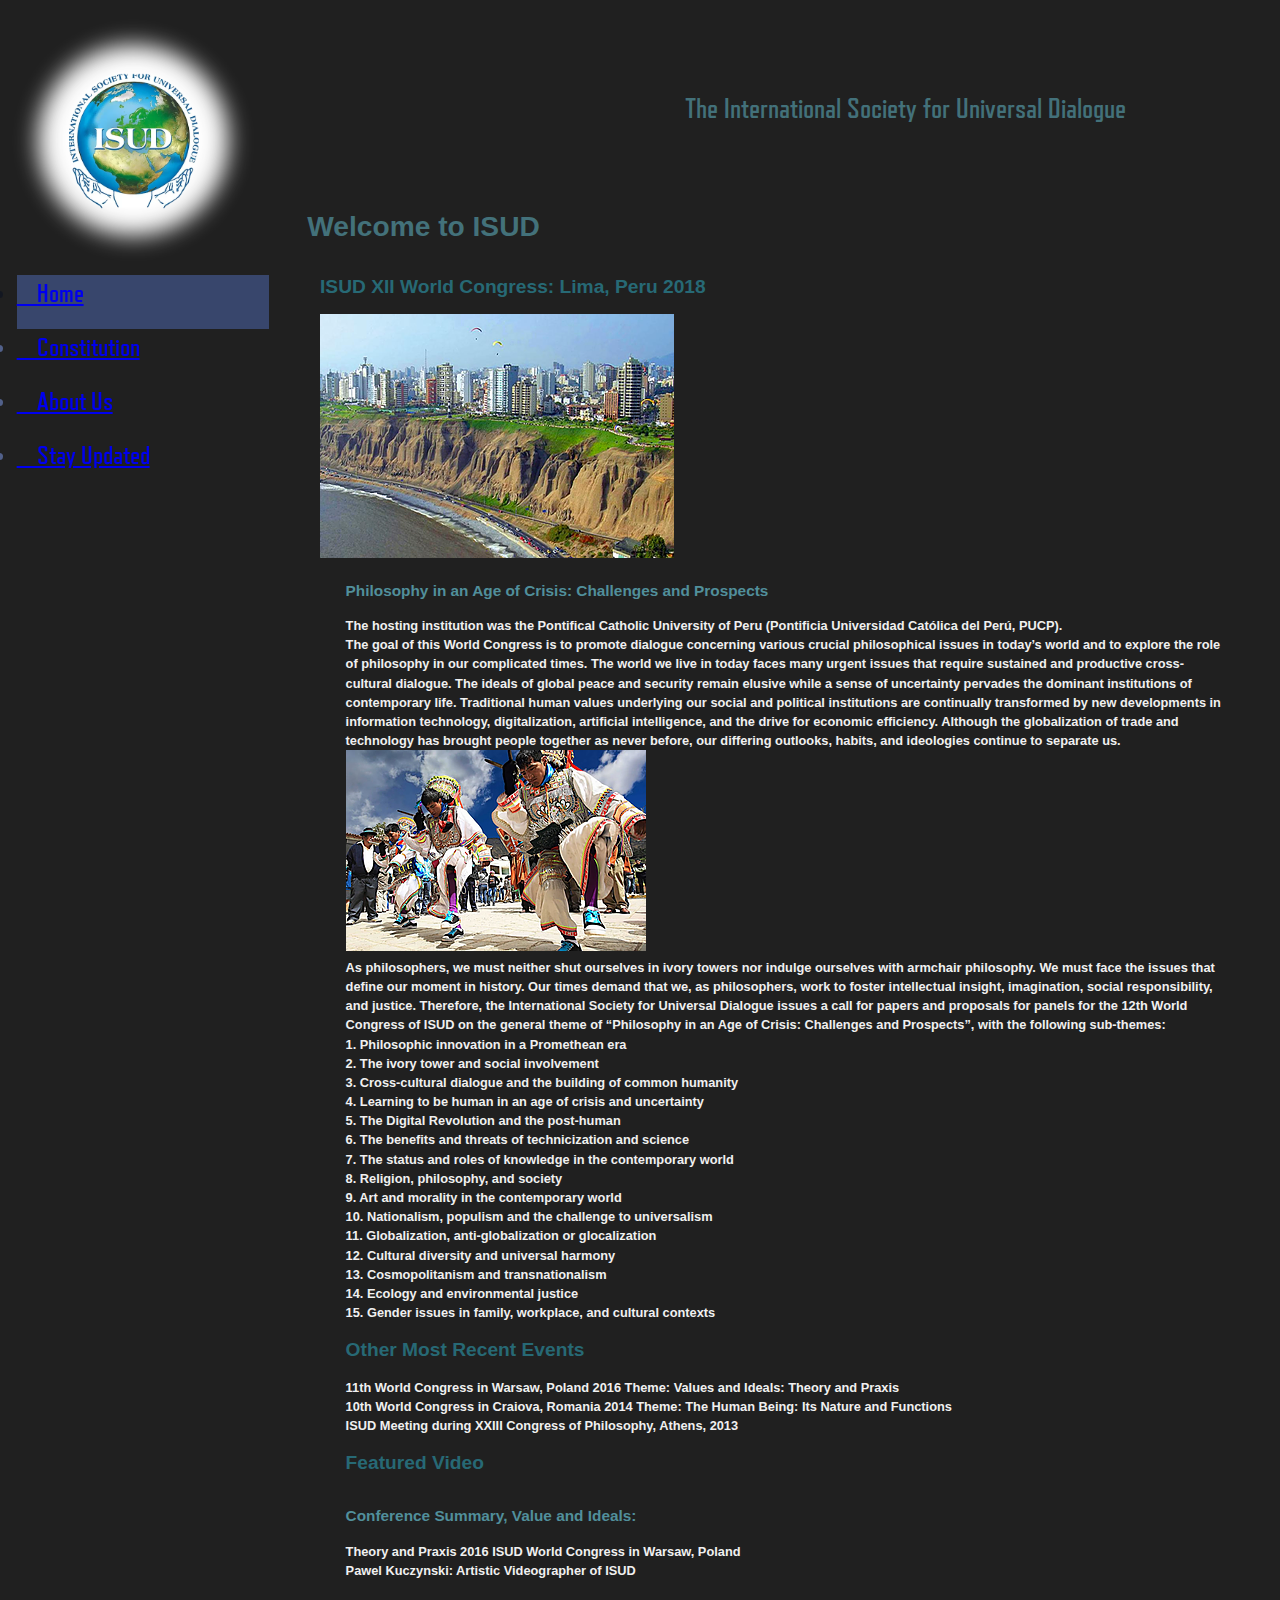
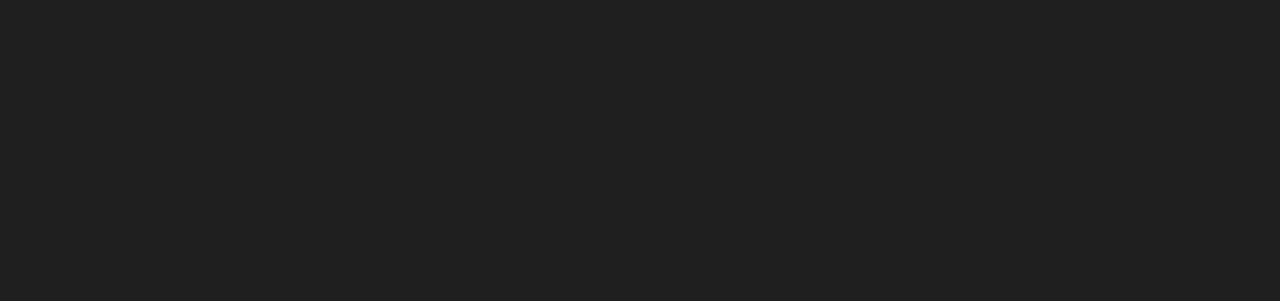
<file: index.html>
<!DOCTYPE html>
<html lang="en" class="nojs">
  <head>
    <title>ISUD - Home</title>
    <meta charset="utf-8" />
    <meta name="viewport" content="width=device-width,initial-scale=1.0,shrink-to-fit=no" />
    <link rel="stylesheet" media="screen" href="css/reset.css" />
    <link rel="sytlesheet" media="screen" href="css/normalize.css" />
    <link rel="stylesheet" media="screen" href="css/screen.css" />
    <script src="https://ajax.googleapis.com/ajax/libs/jquery/3.4.1/jquery.min.js"></script>
    <script src="js/main-script.js" async></script>
  </head>
  <body>
    <!--NAV/LOGO SECTION-->
    <div class="banner">
      <h1 class="banner_text">The International Society for Universal Dialogue</h1>
    </div>
    <div class="logonav_cont">
      <img src="images/isud_logo.png" class="header_logo" alt="ISUD_Logo">
      <nav>
        <ul>
          <li class="navbutton nav_home current">
            <a href="#">&nbsp;&nbsp;&nbsp;&nbsp;Home</a>
          </li>
          <li class="navbutton nav_consti">
            <a href="constitution.html">&nbsp;&nbsp;&nbsp;&nbsp;Constitution</a>
          </li>
          <li class="navbutton nav_aboutus">
            <a href="about-us.html">&nbsp;&nbsp;&nbsp;&nbsp;About Us</a>
          </li>
          <li class="navbutton nav_signup">
            <a href="signup.html">&nbsp;&nbsp;&nbsp;&nbsp;Stay Updated</a>
          </li>
        </ul>
      </nav>
    </div>
    <!--END NAV/LOGO SECTION-->
    <!--MAIN CONTENT SECTION-->
    <section class="content">
      <h1>Welcome to ISUD</h1>
      <div class="i2">
        <h2>ISUD XII World Congress: Lima, Peru 2018</h2>
        <img src="images/lima.png" alt="Lima Image">
        <div class="i3">
          <h3>Philosophy in an Age of Crisis: Challenges and Prospects</h3>
          <p> The hosting institution was the Pontifical Catholic University of Peru (Pontificia Universidad Católica del Perú, PUCP).</p>
          <p>The goal of this World Congress is to promote dialogue concerning various crucial philosophical issues in today’s world and to explore the role of philosophy in our complicated times. The world we live in today faces many urgent issues that require sustained and productive cross-cultural dialogue. The ideals of global peace and security remain elusive while a sense of uncertainty pervades the dominant institutions of contemporary life. Traditional human values underlying our      social and political institutions are continually transformed by new developments in information technology, digitalization, artificial intelligence, and the drive for economic efficiency. Although the globalization of trade and technology has brought people together as never before, our differing outlooks, habits, and ideologies continue to separate us.</p>
          <img src="images/limappl.png" alt="Lima Image">
          <p>As philosophers, we must neither shut ourselves in ivory towers nor indulge ourselves with armchair philosophy. We must face the issues that define our moment in history. Our times demand that we, as philosophers, work to foster intellectual insight, imagination, social responsibility, and justice. Therefore, the International Society for Universal Dialogue issues a call for papers and proposals for panels for the 12th World Congress of ISUD on the general theme of “Philosophy in an Age of Crisis: Challenges and Prospects”, with the following sub-themes:<p>
          <ol>
            <li>1. Philosophic innovation in a Promethean era</li>
            <li>2. The ivory tower and social involvement</li>
            <li>3. Cross-cultural dialogue and the building of common humanity</li>
            <li>4. Learning to be human in an age of crisis and uncertainty</li>
            <li>5. The Digital Revolution and the post-human</li>
            <li>6. The benefits and threats of technicization and science</li>
            <li>7. The status and roles of knowledge in the contemporary world</li>
            <li>8. Religion, philosophy, and society</li>
            <li>9. Art and morality in the contemporary world</li>
            <li>10. Nationalism, populism and the challenge to universalism</li>
            <li>11. Globalization, anti-globalization or glocalization</li>
            <li>12. Cultural diversity and universal harmony</li>
            <li>13. Cosmopolitanism and transnationalism</li>
            <li>14. Ecology and environmental justice</li>
            <li>15. Gender issues in family, workplace, and cultural contexts</li>
          </ol>
          <h2>Other Most Recent Events</h2>
          <ol>
            <li>11th World Congress in Warsaw, Poland 2016 Theme: Values and Ideals: Theory and Praxis</li>
            <li>10th World Congress in Craiova, Romania 2014 Theme: The Human Being: Its Nature and Functions </li>
            <li>ISUD Meeting during XXIII Congress of Philosophy, Athens, 2013</li>
          </ol>
          <h2>Featured Video</h2>
          <h3>Conference Summary, Value and Ideals:</h3>
          <p>Theory and Praxis 2016 ISUD World Congress in Warsaw, Poland</p>
          <p>Pawel Kuczynski: Artistic Videographer of ISUD</p>
          <iframe width="560" height="315" src="https://www.youtube.com/embed/sF5n78x9LgE" allow="accelerometer; autoplay; encrypted-media; gyroscope; picture-in-picture" allowfullscreen></iframe>
        </div>
      </div>
    </section>
    <!--END MAIN CONTENT SECTION-->
  </body>
</html>
</file>
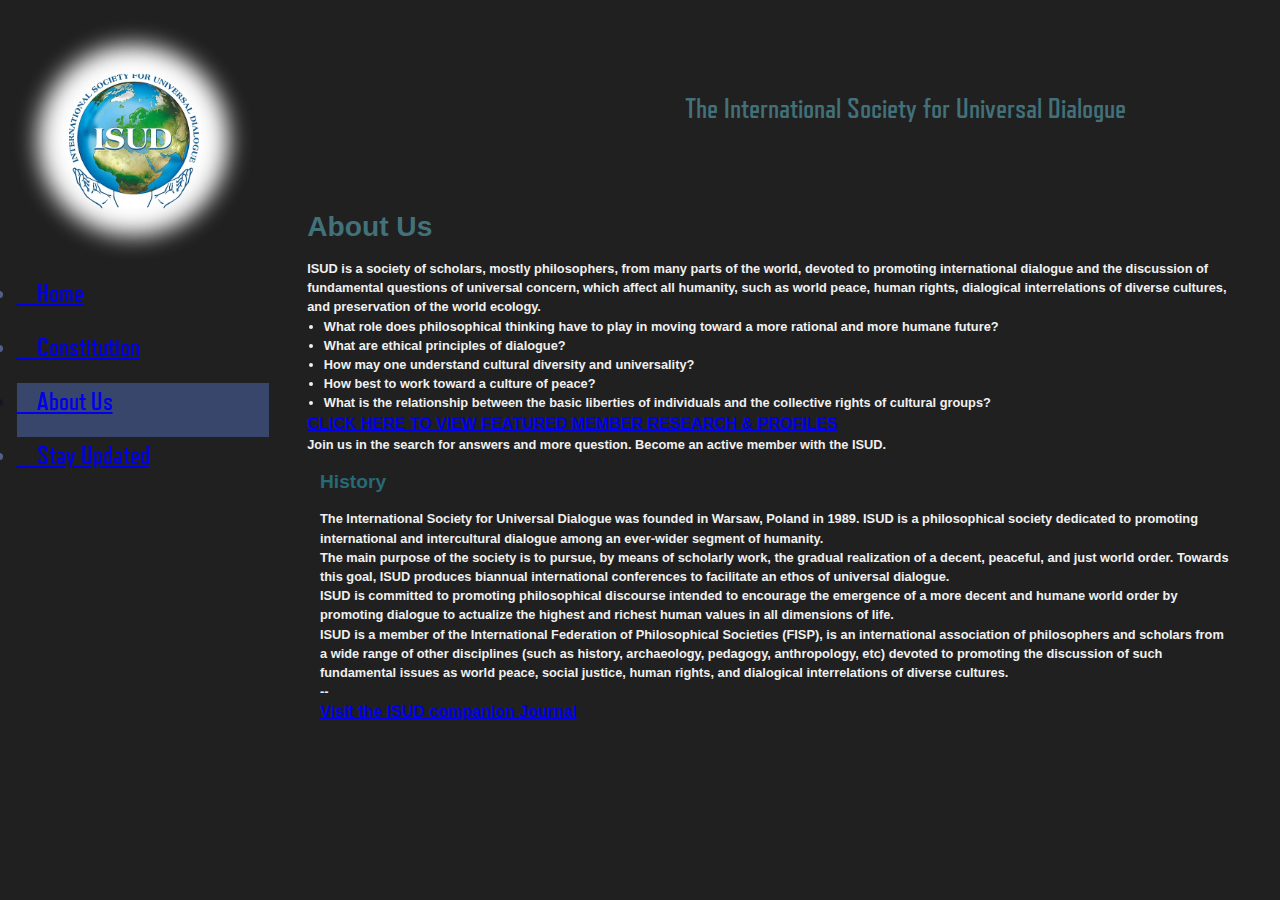
<file: about-us.html>
<!DOCTYPE html>
<html lang="en" class="nojs">
  <head>
    <title>ISUD - About Us</title>
    <meta charset="utf-8" />
    <meta name="viewport" content="width=device-width,initial-scale=1.0,shrink-to-fit=no" />
    <link rel="stylesheet" media="screen" href="css/reset.css" />
    <link rel="sytlesheet" media="screen" href="css/normalize.css" />
    <link rel="stylesheet" media="screen" href="css/screen.css" />
    <script src="https://ajax.googleapis.com/ajax/libs/jquery/3.4.1/jquery.min.js"></script>
    <script src="js/main-script.js" async></script>
  </head>
  <body>
    <!--NAV/LOGO SECTION-->
    <div class="banner">
      <h1 class="banner_text">The International Society for Universal Dialogue</h1>
    </div>
    <div class="logonav_cont">
      <img src="images/isud_logo.png" class="header_logo" alt="ISUD_Logo">
      <nav>
        <ul>
          <li class="navbutton nav_home">
            <a href="index.html">&nbsp;&nbsp;&nbsp;&nbsp;Home</a>
          </li>
          <li class="navbutton nav_consti">
            <a href="constitution.html">&nbsp;&nbsp;&nbsp;&nbsp;Constitution</a>
          </li>
          <li class="navbutton nav_aboutus current">
            <a href="#">&nbsp;&nbsp;&nbsp;&nbsp;About Us</a>
          </li>
          <li class="navbutton nav_signup">
            <a href="signup.html">&nbsp;&nbsp;&nbsp;&nbsp;Stay Updated</a>
          </li>
        </ul>
      </nav>
    </div>
    <!--END NAV/LOGO SECTION-->
    <!--MAIN CONTENT SECTION-->
    <section class="content abus_cont">
      <h1>About Us</h1>
      <p>ISUD is a society of scholars, mostly philosophers, from many parts of the world, devoted to promoting international dialogue and the discussion of fundamental questions of universal concern, which affect all humanity, such as world peace, human rights, dialogical interrelations of diverse cultures, and preservation of the world ecology.</p>
      <ul>
        <li>What role does philosophical thinking have to play in moving toward a more rational and more humane future?</li>
        <li>What are ethical principles of dialogue?</li>
        <li>How may one understand cultural diversity and universality?</li>
        <li>How best to work toward a culture of peace?</li>
        <li>What is the relationship between the basic liberties of individuals and the collective rights of cultural groups?</li>
      </ul>
      <a href="https://www.worldialogue.org/videos">CLICK HERE TO VIEW FEATURED MEMBER RESEARCH & PROFILES</a>
      <p>Join us in the search for answers and more question. Become an active member with the ISUD.</p>
      <div class="i2">
        <h2>History</h2>
        <p>The International Society for Universal Dialogue was founded in Warsaw, Poland in 1989. ISUD is a philosophical society dedicated to promoting international and intercultural dialogue among an ever-wider segment of humanity.</p>
        <p>The main purpose of the society is to pursue, by means of scholarly work, the gradual realization of a decent, peaceful, and just world order. Towards this goal, ISUD produces biannual international conferences to facilitate an ethos of universal dialogue.</p>
        <p>ISUD is committed to promoting philosophical discourse intended to encourage the emergence of a more decent and humane world order by promoting dialogue to actualize the highest and richest human values in all dimensions of life.</p>
        <p>ISUD is a member of the International Federation of Philosophical Societies (FISP), is an international association of philosophers and scholars from a wide range of other disciplines (such as history, archaeology, pedagogy, anthropology, etc) devoted to promoting the discussion of such fundamental issues as world peace, social justice, human rights, and dialogical interrelations of diverse cultures.</p>
        <p> -- </p>
        <a href="http://www.dialogueanduniversalism.eu/">Visit the ISUD companion Journal</a>
      </div>
    </section>
    <!--END MAIN CONTENT SECTION-->
  </body>
</html>
</file>
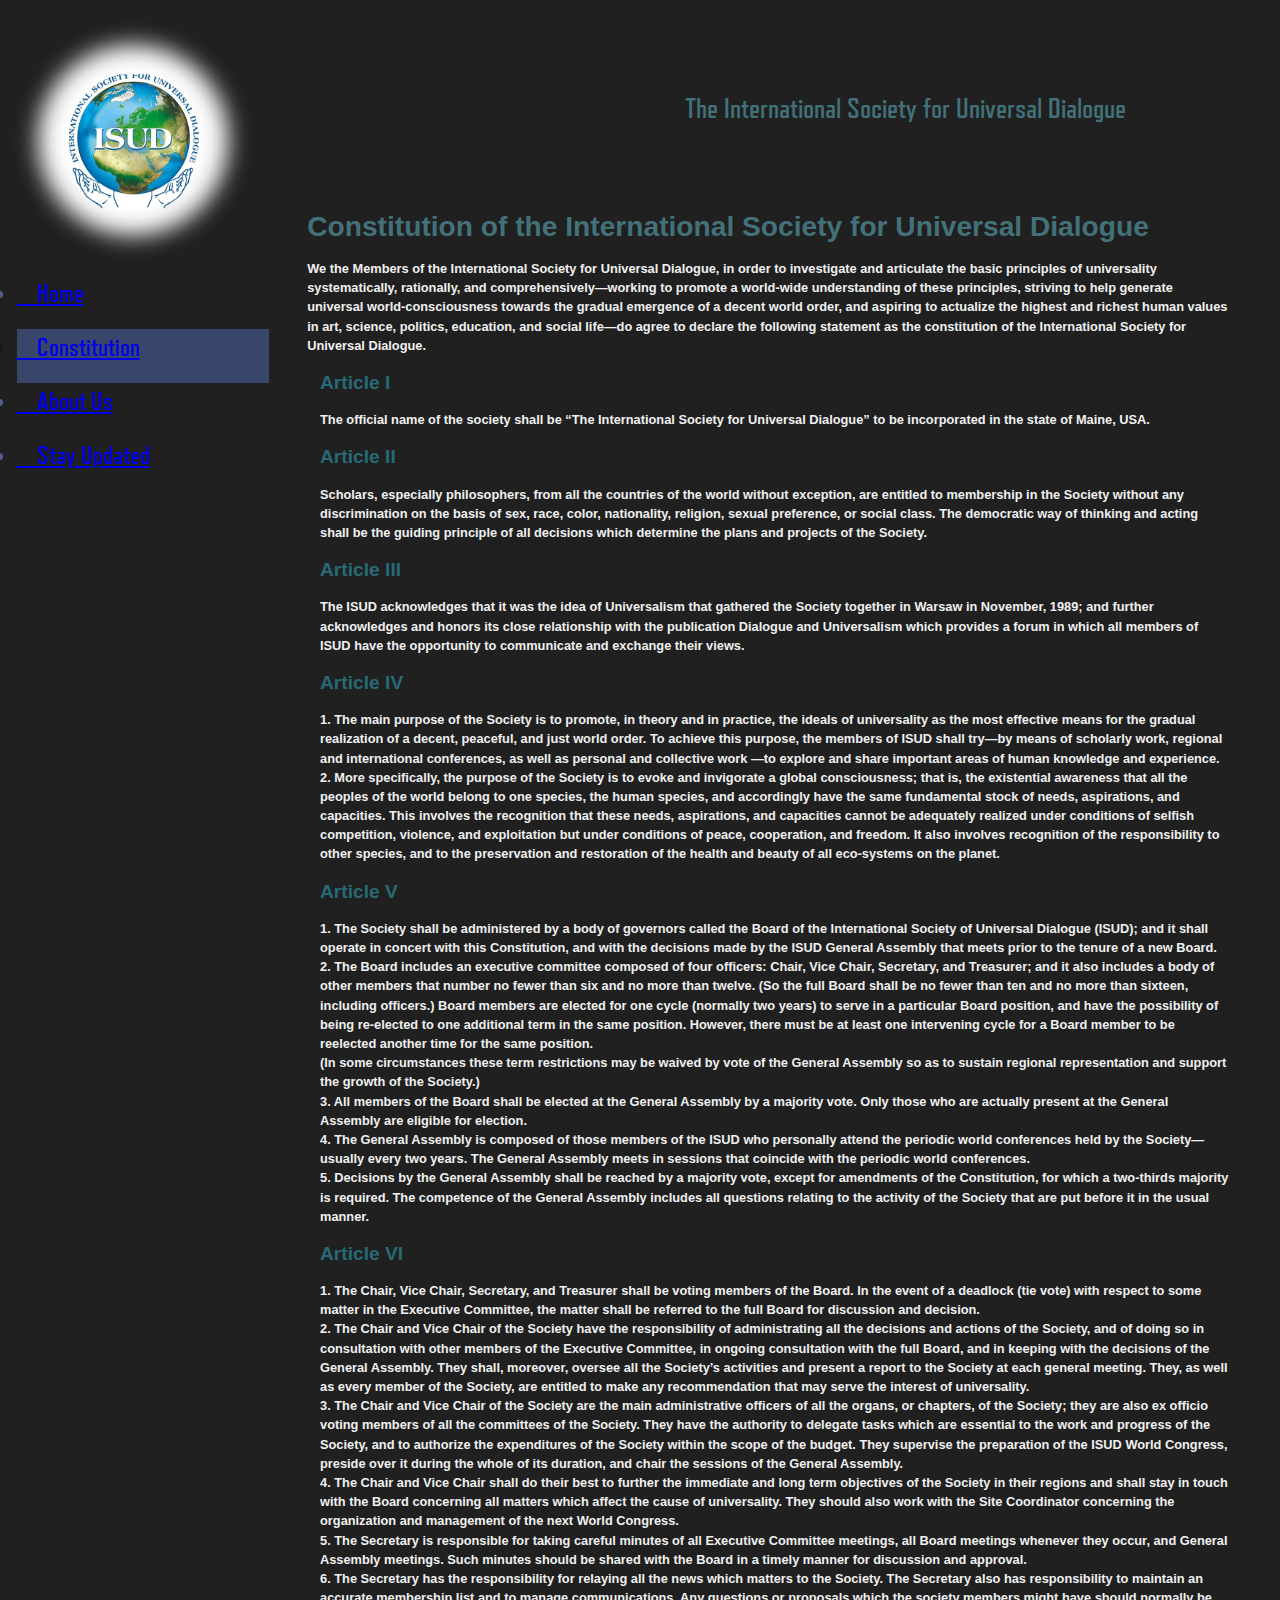
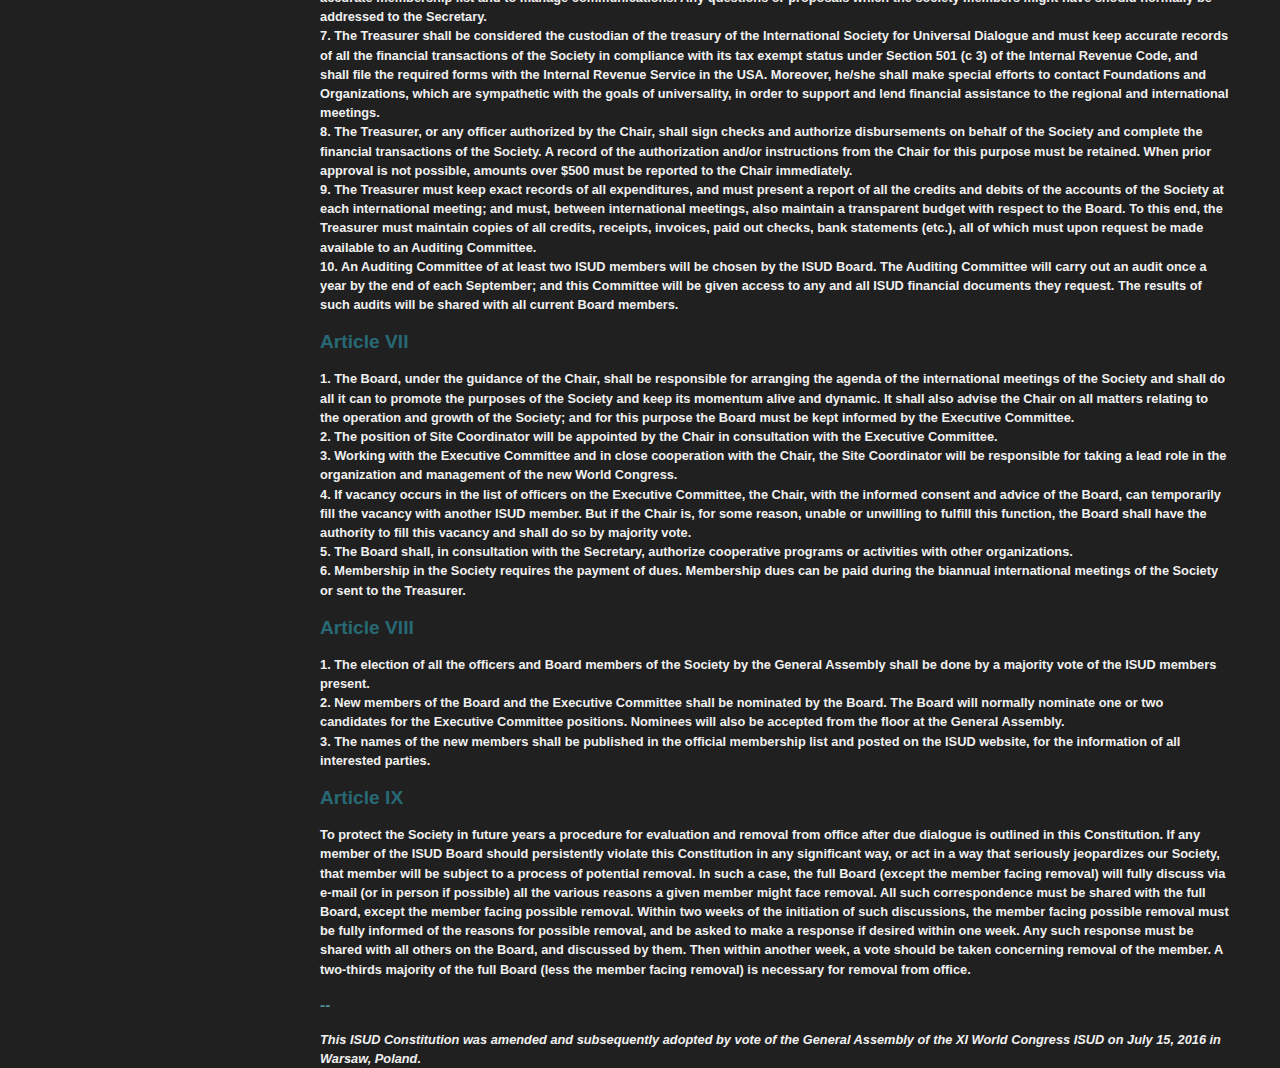
<file: constitution.html>
<!DOCTYPE html>
<html lang="en" class="nojs">
  <head>
    <title>ISUD - Constitution</title>
    <meta charset="utf-8" />
    <meta name="viewport" content="width=device-width,initial-scale=1.0,shrink-to-fit=no" />
    <link rel="stylesheet" media="screen" href="css/reset.css" />
    <link rel="sytlesheet" media="screen" href="css/normalize.css" />
    <link rel="stylesheet" media="screen" href="css/screen.css" />
    <script src="https://ajax.googleapis.com/ajax/libs/jquery/3.4.1/jquery.min.js"></script>
    <script src="js/main-script.js" async></script>
  </head>
  <body>
    <!--NAV/LOGO SECTION-->
    <div class="banner">
      <h1 class="banner_text">The International Society for Universal Dialogue</h1>
    </div>
    <div class="logonav_cont">
      <img src="images/isud_logo.png" class="header_logo" alt="ISUD_Logo">
      <nav>
        <ul>
          <li class="navbutton nav_home">
            <a href="index.html">&nbsp;&nbsp;&nbsp;&nbsp;Home</a>
          </li>
          <li class="navbutton nav_consti current">
            <a href="#">&nbsp;&nbsp;&nbsp;&nbsp;Constitution</a>
          </li>
          <li class="navbutton nav_aboutus">
            <a href="about-us.html">&nbsp;&nbsp;&nbsp;&nbsp;About Us</a>
          </li>
          <li class="navbutton nav_signup">
            <a href="signup.html">&nbsp;&nbsp;&nbsp;&nbsp;Stay Updated</a>
          </li>
        </ul>
      </nav>
    </div>
    <!--END NAV/LOGO SECTION-->
    <!--MAIN CONTENT SECTION-->
    <section class="content">
      <h1>Constitution of the International Society for Universal Dialogue</h1>
      <p>We the Members of the International Society for Universal Dialogue, in order to investigate and articulate the basic principles of universality systematically, rationally, and comprehensively—working to promote a world-wide understanding of these principles, striving to help generate universal world-consciousness towards the gradual emergence of a decent world order, and aspiring to actualize the highest and richest human values in art, science, politics, education, and social life—do agree to declare the following statement as the constitution of the International Society for Universal Dialogue.</p>
      <div class="i2">
        <h2>Article I</h2>
        <p>The official name of the society shall be “The International Society for Universal Dialogue” to be incorporated in the state of Maine, USA.</p>
        <h2>Article II</h2>
        <p>Scholars, especially philosophers, from all the countries of the world without exception, are entitled to membership in the Society without any discrimination on the basis of sex, race, color, nationality, religion, sexual preference, or social class. The democratic way of thinking and acting shall be the guiding principle of all decisions which determine the plans and projects of the Society.</p>
        <h2>Article III</h2>
        <p>The ISUD acknowledges that it was the idea of Universalism that gathered the Society together in Warsaw in November, 1989; and further acknowledges and honors its close relationship with the publication Dialogue and Universalism which provides a forum in which all members of ISUD have the opportunity to communicate and exchange their views.</p>
        <h2>Article IV</h2>
        <p>1. The main purpose of the Society is to promote, in theory and in practice, the ideals of universality as the most effective means for the gradual realization of a decent, peaceful, and just world order. To achieve this purpose, the members of ISUD shall try—by means of scholarly work, regional and international conferences, as well as personal and collective work —to explore and share important areas of human knowledge and experience.</p>
        <p>2. More specifically, the purpose of the Society is to evoke and invigorate a global consciousness; that is, the existential awareness that all the peoples of the world belong to one species, the human species, and accordingly have the same fundamental stock of needs, aspirations, and capacities. This involves the recognition that these needs, aspirations, and capacities cannot be adequately realized under conditions of selfish competition, violence, and exploitation but under conditions of peace, cooperation, and freedom. It also involves recognition of the responsibility to other species, and to the preservation and restoration of the health and beauty of all eco-systems on the planet.</p>
        <h2>Article V</h2>
        <p>1. The Society shall be administered by a body of governors called the Board of the International Society of Universal Dialogue (ISUD); and it shall operate in concert with this Constitution, and with the decisions made by the ISUD General Assembly that meets prior to the tenure of a new Board.<p>
        <p>2. The Board includes an executive committee composed of four officers: Chair, Vice Chair, Secretary, and Treasurer; and it also includes a body of other members that number no fewer than six and no more than twelve. (So the full Board shall be no fewer than ten and no more than sixteen, including officers.) Board members are elected for one cycle (normally two years) to serve in a particular Board position, and have the possibility of being re-elected to one additional term in the same position. However, there must be at least one intervening cycle for a Board member to be reelected another time for the same position.</p>
        <p>(In some circumstances these term restrictions may be waived by vote of the General Assembly so as to sustain regional representation and support the growth of the Society.)</p>
        <p>3. All members of the Board shall be elected at the General Assembly by a majority vote. Only those who are actually present at the General Assembly are eligible for election.</p>
        <p>4. The General Assembly is composed of those members of the ISUD who personally attend the periodic world conferences held by the Society—usually every two years. The General Assembly meets in sessions that coincide with the periodic world conferences.</p>
        <p>5. Decisions by the General Assembly shall be reached by a majority vote, except for amendments of the Constitution, for which a two-thirds majority is required. The competence of the General Assembly includes all questions relating to the activity of the Society that are put before it in the usual manner.</p>
        <h2>Article VI</h2>
        <p>1. The Chair, Vice Chair, Secretary, and Treasurer shall be voting members of the Board. In the event of a deadlock (tie vote) with respect to some matter in the Executive Committee, the matter shall be referred to the full Board for discussion and decision.</p>
        <p>2. The Chair and Vice Chair of the Society have the responsibility of administrating all the decisions and actions of the Society, and of doing so in consultation with other members of the Executive Committee, in ongoing consultation with the full Board, and in keeping with the decisions of the General Assembly. They shall, moreover, oversee all the Society’s activities and present a report to the Society at each general meeting.  They, as well as every member of the Society, are entitled to make any recommendation that may serve the interest of universality.</p>
        <p>3. The Chair and Vice Chair of the Society are the main administrative officers of all the organs, or chapters, of the Society; they are also ex officio voting members of all the committees of the Society. They have the authority to delegate tasks which are essential to the work and progress of the Society, and to authorize the expenditures of the Society within the scope of the budget. They supervise the preparation of the ISUD World Congress, preside over it during the whole of its duration, and chair the sessions of the General Assembly.</p>
        <p>4. The Chair and Vice Chair shall do their best to further the immediate and long term objectives of the Society in their regions and shall stay in touch with the Board concerning all matters which affect the cause of universality. They should also work with the Site Coordinator concerning the organization and management of the next World Congress.</p>
        <p>5.  The Secretary is responsible for taking careful minutes of all Executive Committee meetings, all Board meetings whenever they occur, and General Assembly meetings. Such minutes should be shared with the Board in a timely manner for discussion and approval.</p>
        <p>6. The Secretary has the responsibility for relaying all the news which matters to the Society. The Secretary also has responsibility to maintain an accurate membership list and to manage communications. Any questions or proposals which the society members might have should normally be addressed to the Secretary.</p>
        <p>7. The Treasurer shall be considered the custodian of the treasury of the International Society for Universal Dialogue and must keep accurate records of all the financial transactions of the Society in compliance with its tax exempt status under Section 501 (c 3) of the Internal Revenue Code, and shall file the required forms with the Internal Revenue Service in the USA.  Moreover, he/she shall make special efforts to contact Foundations and Organizations, which are sympathetic with the goals of universality, in order to support and lend financial assistance to the regional and international meetings.</p>
        <p>8. The Treasurer, or any officer authorized by the Chair, shall sign checks and authorize disbursements on behalf of the Society and complete the financial transactions of the Society.  A record of the authorization and/or instructions from the Chair for this purpose must be retained.  When prior approval is not possible, amounts over $500 must be reported to the Chair immediately.</p>
        <p>9. The Treasurer must keep exact records of all expenditures, and must present a report of all the credits and debits of the accounts of the Society at each international meeting; and must, between international meetings, also maintain a transparent budget with respect to the Board. To this end, the Treasurer must maintain copies of all credits, receipts, invoices, paid out checks, bank statements (etc.), all of which must upon request be made available to an Auditing Committee.</p>
        <p>10. An Auditing Committee of at least two ISUD members will be chosen by the ISUD Board. The Auditing Committee will carry out an audit once a year by the end of each September; and this Committee will be given access to any and all ISUD financial documents they request. The results of such audits will be shared with all current Board members.</p>
        <h2>Article VII</h2>
        <p>1. The Board, under the guidance of the Chair, shall be responsible for arranging the agenda of the international meetings of the Society and shall do all it can to promote the purposes of the Society and keep its momentum alive and dynamic. It shall also advise the Chair on all matters relating to the operation and growth of the Society; and for this purpose the Board must be kept informed by the Executive Committee.</p>
        <p>2. The position of Site Coordinator will be appointed by the Chair in consultation with the Executive Committee.</p>
        <p>3. Working with the Executive Committee and in close cooperation with the Chair, the Site Coordinator will be responsible for taking a lead role in the organization and management of the new World Congress.</p>
        <p>4. If vacancy occurs in the list of officers on the Executive Committee, the Chair, with the informed consent and advice of the Board, can temporarily fill the vacancy with another ISUD member. But if the Chair is, for some reason, unable or unwilling to fulfill this function, the Board shall have the authority to fill this vacancy and shall do so by majority vote.</p>
        <p>5. The Board shall, in consultation with the Secretary, authorize cooperative programs or activities with other organizations.</p>
        <p>6. Membership in the Society requires the payment of dues.  Membership dues can be paid during the biannual international meetings of the Society or sent to the Treasurer.</p>
        <h2>Article VIII</h2>
        <p>1. The election of all the officers and Board members of the Society by the General Assembly shall be done by a majority vote of the ISUD members present.</p>
        <p>2. New members of the Board and the Executive Committee shall be nominated by the Board.  The Board will normally nominate one or two candidates for the Executive Committee positions. Nominees will also be accepted from the floor at the General Assembly.</p>
        <p>3. The names of the new members shall be published in the official membership list and posted on the ISUD website, for the information of all interested parties.</p>
        <h2>Article IX</h2>
        <p>To protect the Society in future years a procedure for evaluation and removal from office after due dialogue is outlined in this Constitution. If any member of the ISUD Board should persistently violate this Constitution in any significant way, or act in a way that seriously jeopardizes our Society, that member will be subject to a process of potential removal. In such a case, the full Board (except the member facing removal) will fully discuss via e-mail (or in person if possible) all the various reasons a given member might face removal. All such correspondence must be shared with the full Board, except the member facing possible removal. Within two weeks of the initiation of such discussions, the member facing possible removal must be fully informed of the reasons for possible removal, and be asked to make a response if desired within one week. Any such response must be shared with all others on the Board, and discussed by them. Then within another week, a vote should be taken concerning removal of the member. A two-thirds majority of the full Board (less the member facing removal) is necessary for removal from office.</p>
        <h3>--</h3>
        <p class="italic">This ISUD Constitution was amended and subsequently adopted by vote of the General Assembly of the XI World Congress ISUD on July 15, 2016 in Warsaw, Poland.</p>
      </div>
    </section>
    <!--END MAIN CONTENT SECTION-->
  </body>
</html>
</file>
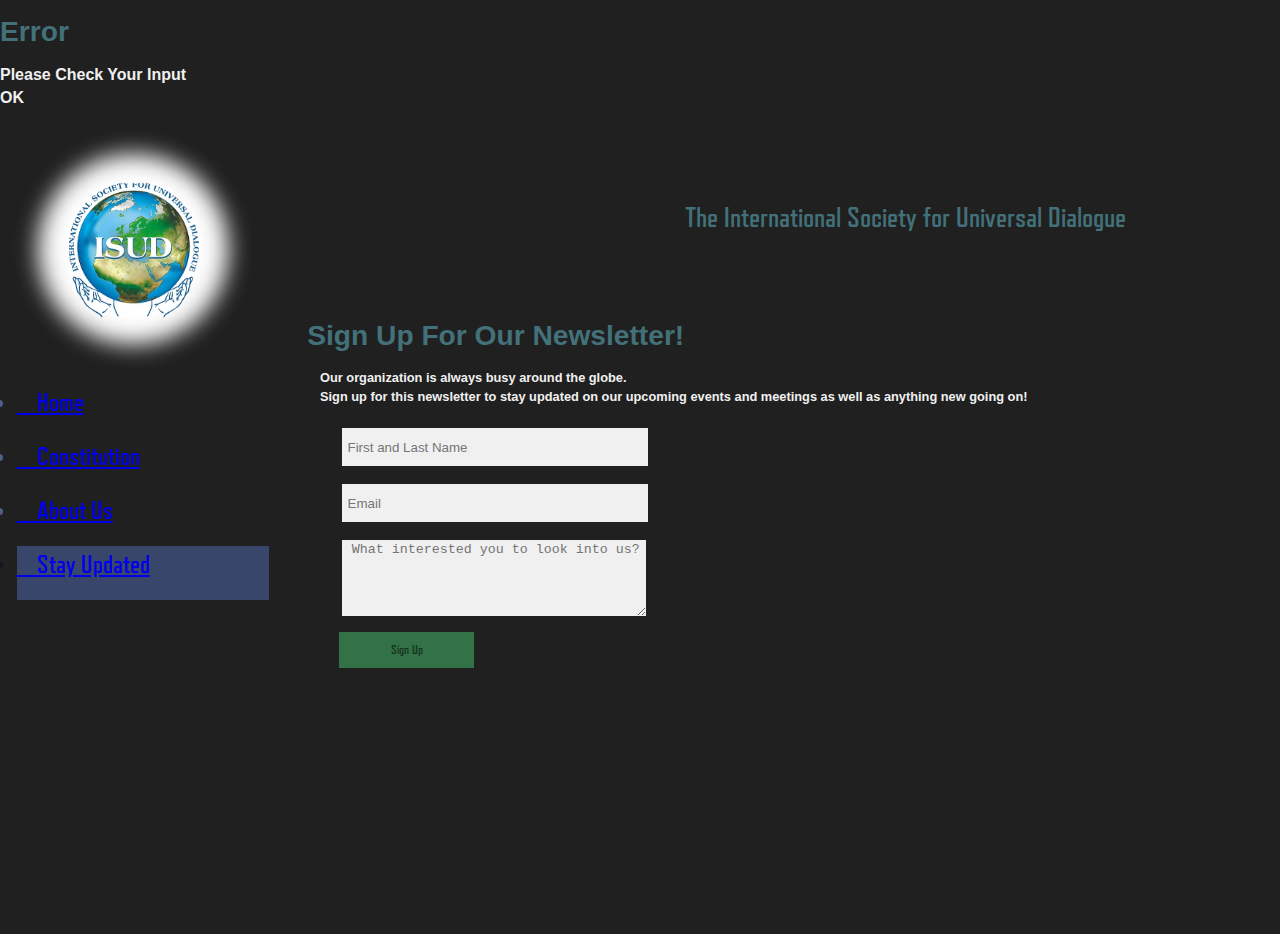
<file: signup.html>
<!DOCTYPE html>
<html lang="en" class="nojs">
  <head>
    <title>ISUD - Sign Up</title>
    <meta charset="utf-8" />
    <meta name="viewport" content="width=device-width,initial-scale=1.0,shrink-to-fit=no" />
    <link rel="stylesheet" media="screen" href="css/reset.css" />
    <link rel="sytlesheet" media="screen" href="css/normalize.css" />
    <link rel="stylesheet" media="screen" href="css/screen.css" />
    <script src="https://ajax.googleapis.com/ajax/libs/jquery/3.4.1/jquery.min.js"></script>
    <script src="js/main-script.js" async></script>
  </head>
  <body>
    <div class="alert_container">
      <div class="alert_box">
        <h1>Error</h1>
        <span class="alert_text">Please Check Your Input</span>
        <div class="alert_ack">
          <span>OK</span>
        </div>
      </div>
    </div>
    <!--NAV/LOGO SECTION-->
    <div class="banner">
      <h1 class="banner_text">The International Society for Universal Dialogue</h1>
    </div>
    <div class="logonav_cont">
      <img src="images/isud_logo.png" class="header_logo" alt="ISUD_Logo">
      <nav>
        <ul>
          <li class="navbutton nav_home">
            <a href="index.html">&nbsp;&nbsp;&nbsp;&nbsp;Home</a>
          </li>
          <li class="navbutton nav_consti">
            <a href="constitution.html">&nbsp;&nbsp;&nbsp;&nbsp;Constitution</a>
          </li>
          <li class="navbutton nav_aboutus">
            <a href="about-us.html">&nbsp;&nbsp;&nbsp;&nbsp;About Us</a>
          </li>
          <li class="navbutton nav_signup current">
            <a href="#">&nbsp;&nbsp;&nbsp;&nbsp;Stay Updated</a>
          </li>
        </ul>
      </nav>
    </div>
    <!--END NAV/LOGO SECTION-->
    <!--MAIN CONTENT SECTION-->
    <section class="content">
      <h1>Sign Up For Our Newsletter!</h1>
      <div class="i2">
        <p>Our organization is always busy around the globe.</p>
        <p>Sign up for this newsletter to stay updated on our upcoming events and meetings as well as anything new going on!</p>
        <div class="signup_containter">
          <form id="signup_form" method="GET" action=#null>
            <div id="name" class="entry_container">
              <input class="entry" id="namein" type="text" placeholder="&nbsp;First and Last Name" name="name_field">
            </div>
            <div id="email" class="entry_container">
              <input class="entry" id="emailin" type="email" placeholder="&nbsp;Email" name="email_field">
            </div>
            <div id="interest" class="entry_container">
              <textarea class="entry" id="interestin" placeholder="&nbsp;What interested you to look into us?" name="interest_field"></textarea>
            </div>
          </form>
          <div id="submit">
            <button class="sub_button" id="sub_button" type="submit" form="signup_form">Sign Up</button>
          </div>
        </div>
      </div>
    </section>
    <!--END MAIN CONTENT SECTION-->
  </body>
</html>
</file>
<file: css/screen.css>
@font-face {
    font-family: Refrigerator Deluxe;
    src: url("../fonts/Refrigerator Deluxe Bold.otf") format("opentype");
}
@import url('https://fonts.googleapis.com/css2?family=Roboto&display=swap');

body {
  font-family: "Roboto", Arial, sans-serif;
  font-weight: bold;
  color: #f0f0f0;
  background-color: #202020;
  margin: 0 auto;
  line-height: 1.4;
}
h1 {
  font-size: 5vw;
  color: #43717A;
}
h2 {
  font-size: 1.5vw;
  color: #276975;
}
h3 {
  font-size: 1.2vw;
  color: #518F9B;
}
p {
  font-size: 2vw;
  line-height: 1.5;
}
ul {
  list-style-type: disc;
  font-size: 2vw;
  line-height: 1.5;
  margin-left: 1.3vw;
}
li {
  font-size: 2vw;
  line-height: 1.5;
}
h1, h2, h3 {
  line-height: 1;
  padding-bottom: 2vh;
  padding-top: 2vh;
}
.i1{
  margin-left:0;
}
.i2{
  margin-left:1vw;
}
.i3{
  margin-left:2vw;
}
.italic {
  font-style: italic;
}
.banner {
  font-family: "Refrigerator Deluxe", Arial, sans-serif;
  float: right;
  margin-right: 12vw;
  margin-top: 6vw;
  font-size: 4vw;
}
.logonav_cont {
  font-family: "Refrigerator Deluxe", Arial, sans-serif;
  position: fixed;
  text-align: center;
  width: 21vw;
}
.header_logo {
  margin: 0 auto;
  width: 20vw;
  margin: 1vw 0 0 0;
}
.nav_container {
  margin: 0 auto;
  width: 12vw;
  height: 24vh;
}
.navbutton {
  height: 6vh;
  font-size: 2vw;
  color: #51608A;
  text-decoration: none;
  text-align: left;
}
.navbutton:hover {
  background-color: #6A7491;
  color: #131721;
  cursor: pointer;
}
.current {
  background-color: #38466C;
  color: #131721;
}
.nb_text {
  vertical-align: middle;
}
.content {
  position: relative;
  float: right;
  -background-color: black;
  width: 72vw;
  height: 70vh;
  margin-top: 6vh;
  margin-right: 4vw;
}
.signup_containter {
  -background-color: black;
  width: 25vw;
  height: 30vh;
  padding: 1vw;
}
.entry_container {
  padding: 1vh;
}
.entry {
  width: 100%;
  height: 4vh;
  border: 0px;
  background-color: #f0f0f0;
}
#interestin {
  height: 8vh;
  width: 99.5%;
}
#sub_button {
  font-family: "Refrigerator Deluxe", Arial, sans-serif;
  font-size: 1vw;
  color: #16331F;
  background-color: #337246;
  border: 0px;
  width: 15vh;
  height: 4vh;
  margin-left: 0.5vw;
}
#sub_button:hover {
  color: #16331F;
  background-color: #519866;
  cursor: pointer;
}

/*Tablet Upscaling*/
@media only screen and (min-width: 768px) {

}
/*Desktop Upscaling*/
@media only screen and (min-width: 1024px) {
  h1 {
    font-size: 2.2vw;
  }
  h2 {
    font-size: 1.5vw;
  }
  h3 {
    font-size: 1.2vw;
  }
  p, li {
    font-size: 1vw;
  }
}
/*Large Screen Upscaling*/
@media only screen and (min-width: 1920px) {

}
</file>
